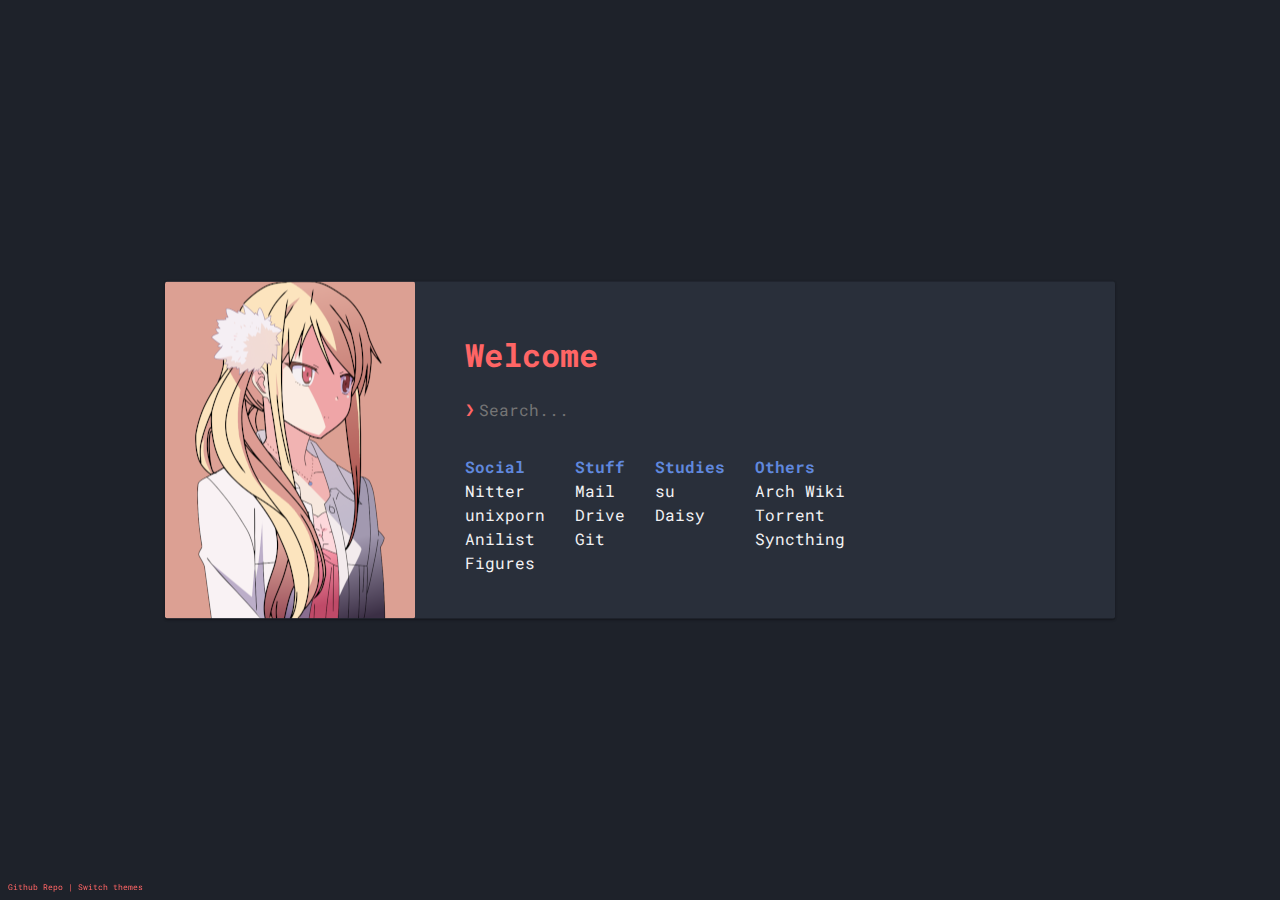
<file: index.html>
<!DOCTYPE html>
<html>
    <head>
        <meta charset="utf-8">
        <title>~</title>
        <link rel="stylesheet" type="text/css" href="styles/style.css">
        <script src="scripts/theme-toggle.js"></script>
    </head>

    <body>

        <!-- Welcome screen -->
        <div id="main_window">
            <picture>
                <source media="(min-width: 2000px)" srcset="assets/img/image-300.webp">
                <img id="left_img" src="assets/img/image-250.webp">
            </picture>
            <div id="content">
                <h1 id="title">Welcome</h1>

                <!-- Web search -->
                <div id="web_search">
                    <form action="https://duckduckgo.com/" method="GET" autocomplete="off">
                        <label for="search">❯</label>
                        <input
                               id="search"
                               name="q"
                               type="search"
                               placeholder="Search...">
                    </form>
                </div>

                <!-- Links -->
                <nav>
                    <div id="links_container">
                        <ul>
                            <b class="subtitle">Social</b>
                            <li><a href="https://nitter.unixfox.eu/alpharad,simpleflips,ppy,porterrobinson">Nitter</a></li>
                            <li><a href="https://old.reddit.com/r/unixporn/">unixporn</a></li>
                            <li><a href="https://anilist.co/login/">Anilist</a></li>
                            <li><a href="https://myfigurecollection.net/">Figures</a></li>
                        </ul>
                        <ul>
                            <!-- idk what to call it -->
                            <b class="subtitle">Stuff</b>
                            <li><a href="https://account.proton.me/login">Mail</a></li>
                            <li><a href="https://drive.proton.me/">Drive</a></li>
                            <li><a href="https://github.com/login/">Git</a></li>
                        </ul>
                        <ul>
                            <b class="subtitle">Studies</b>
                            <li><a href="https://ilearn2.dsv.su.se/my/">su</a></li>
                            <li><a href="https://daisy.dsv.su.se/Shibboleth.sso/Login?entityID=https://idp.it.su.se/idp/shibboleth&target=https://daisy.dsv.su.se/login_sso_student.jspa">Daisy</a></li>
                        </ul>
                        <ul>
                            <b class="subtitle">Others</b>
                            <li><a href="https://wiki.archlinux.org/">Arch Wiki</a></li>
                            <li><a href="http://localhost:9091/">Torrent</a></li>
                            <li><a href="http://localhost:8384/">Syncthing</a></li>
                        </ul>
                    </div>
                </nav>
            </div>
        </div>

        <!-- Footer -->
        <footer class="bottom">
            <p class="credits">
            </p>

            <div class="contacts">
                <p>
                    <a href="https://github.com/Aiz0/wlfys-minimal-startpage">Github Repo</a> |
                    <button id="theme-toggle">Switch themes</button>
                </p>
            </div>
        </footer>
    </body>
</html>
</file>
<file: styles/style.css>
/*Change these variables to match with your setup. */
:root {
    --color-1: #6088dd;
    --color-2: #f2f2f4;
    --color-3: #ff6565;

    --bg: #1E222A;
    --fg: #292f3a;

    --search-bg: #FFF0;
}

.lightTheme {
    --color-1: #5f605b;
    --color-2: #7f807b;
    --color-3: #494846;

    --bg: #f0f0f0;
    --fg: #e7e7e7;

    --search-bg: #FFF0;
}

@font-face {
    font-family: 'Roboto Mono';
    src: url('../assets/font/RobotoMono-VariableFont_wght.ttf');
}


body {
    background-color: var(--bg);
    font-family: 'Roboto Mono', monospace;
    color: var(--color-3);
}

ul {
    list-style-type: none;
    text-align: left;
    padding: 2px 30px 2px 0px;
}

p[class=credits] > a {
    position: fixed;
    bottom: 7px;
    right: 10px;
}

/*Form based off of Vallode's work:
  https://codepen.io/Vallode/pen/abdYLOd*/
form {
    margin: 1em 0;
    position: relative;
}

form input[type="search"] {
    background-color: var(--search-bg);
    border: none;
    outline: none;
    box-sizing: border-box;
    font-weight: bold;
    font: inherit;
    margin-left: 12px;
    width: 95%;
    color: var(--color-1);
}

form label {
    color: var(--color-3);
    position: absolute;
}

form:focus-within input::placeholder {
    opacity: 0;
}

#main_window {
    background-color: var(--fg);
    width: 910px;
    border-radius: 2px;
    overflow: hidden;
    padding-right: 40px;
    margin: 0;
    position: absolute;
    top: 50%;
    left: 50%;
    -ms-transform: translate(-50%, -50%);
    transform: translate(-50%, -50%);
    box-shadow: 0 1px 3px rgba(0,0,0,0.12),
                0 1px 2px rgba(0,0,0,0.24);
}

#content {
    padding-top: 30px;
    margin-left: 300px;
}

#links_container {
    display: flex;
    flex-wrap: wrap;
    line-height: 150%;
}

#links_container a {
    color: var(--color-2);
    text-decoration: none;
}

#links_container a:hover {
    color: var(--color-1);
    transition: all 0.4s;
}

.subtitle {
    color: var(--color-1);
}

#left_img {
    max-width: 250px;
    float: left;
    border-radius: 2px;
}

.bottom {
    position: fixed;
    bottom: 0;
    font-size: 0.52em;
}

.bottom a {
    text-decoration: none;
    color: inherit;
}

.bottom a:hover {
    text-decoration: underline;
}

#theme-toggle {
    background: none;
    border: none;
    font-family: inherit;
    font-size: inherit;
    cursor: pointer;
    padding: 0;
    color: inherit;
}

#theme-toggle:hover {
    text-decoration: underline;
}

@media (max-width: 980px) {
    #left_img {
        height: 280px;
    }

    #main_window {
        width: 833px;
        padding-right: 0;
    }

    ul {
        padding-top: 0px;
        margin-top: -7px;
    }

    #content {
        padding-top: 0px;
        margin-left: 235px;
    }
}

@media (max-width: 833px) {
    #left_img {
        display: none;
    }

    #main_window {
        width: 650px;
    }

    #content {
        margin-left: 20px;

    }
}

@media (max-width: 650px) {
    #main_window {
        width: 100%;
    }
}

@media (max-width: 450px) {
    form input[type="search"] {
        width: 90%;
    }
}

@media (min-width: 2000px) {

    #main_window {
        width: 1000px;
    }

    #left_img {
        max-width:300px;
    }

    #content {
        margin-left: 350px;

    }
}
</file>
